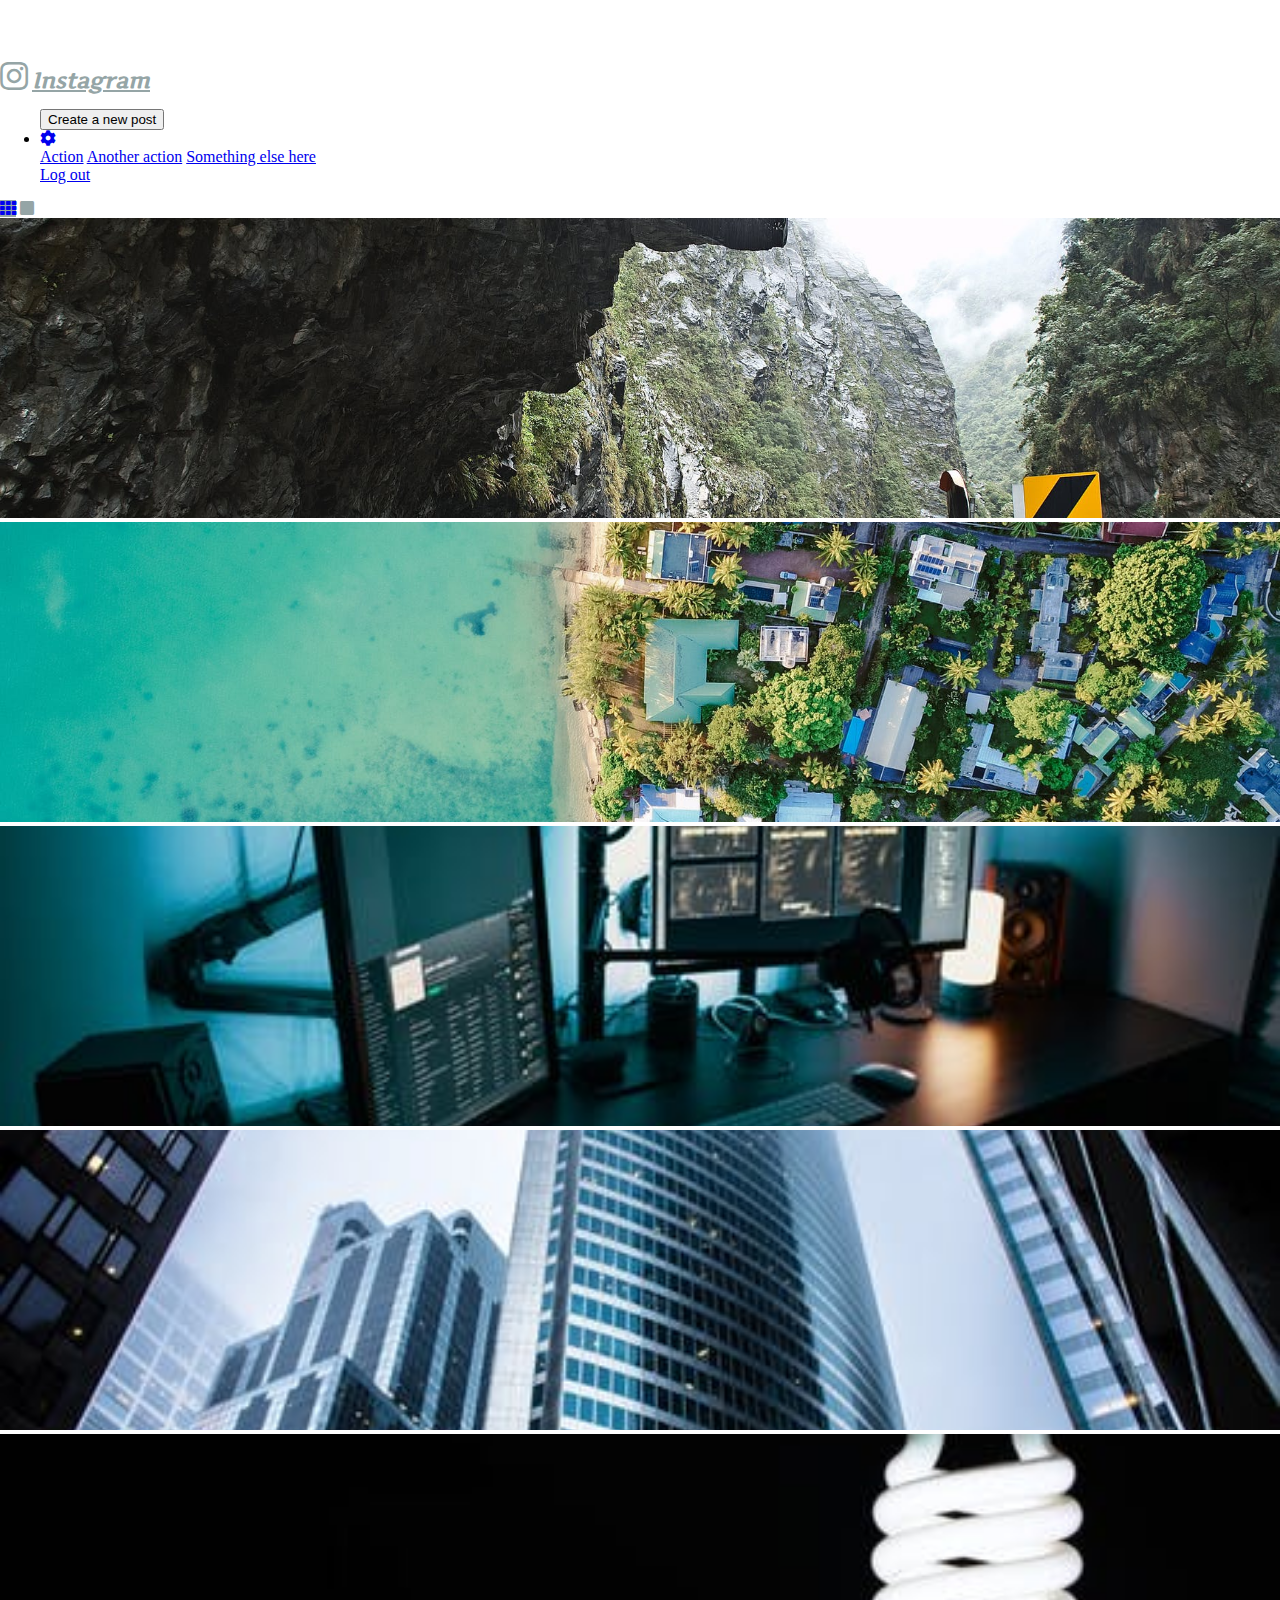
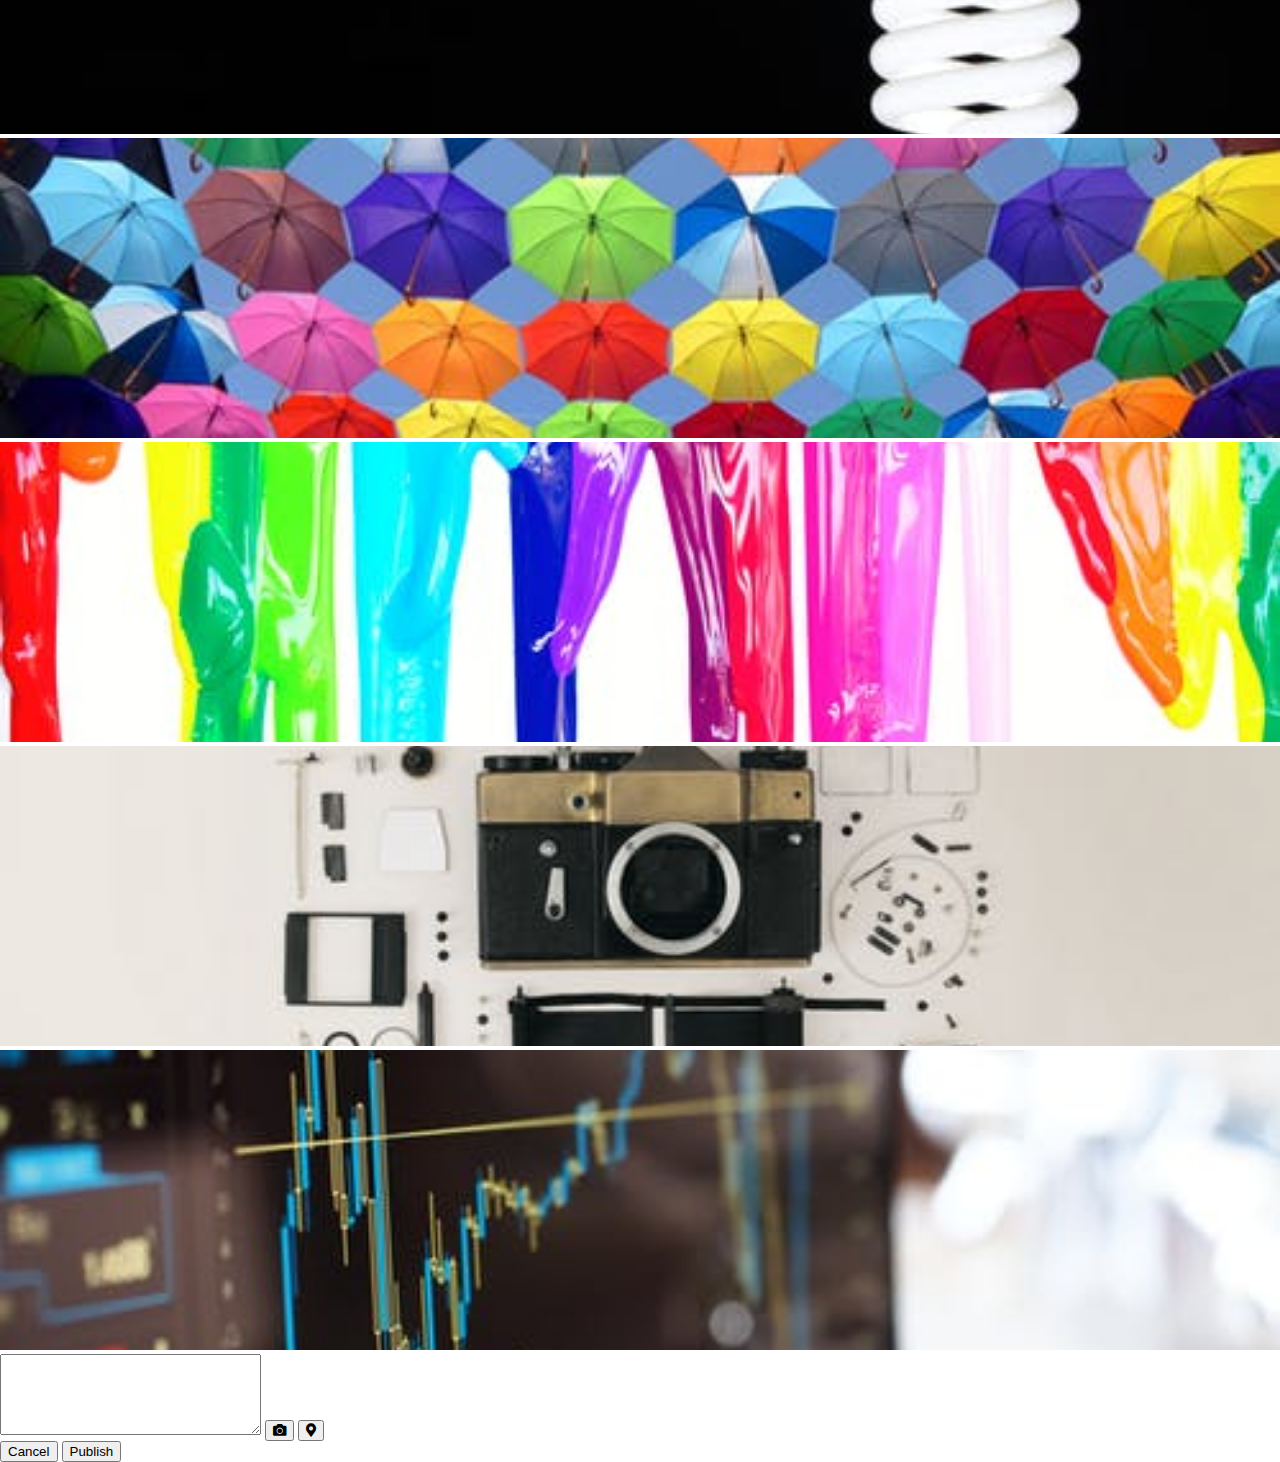
<file: index.html>
<!DOCTYPE html>
<html lang="en">
<head>
    <meta charset="UTF-8">
    <meta name="viewport" content="width=device-width, initial-scale=1.0">
    <link rel="stylesheet" href="https://cdnjs.cloudflare.com/ajax/libs/font-awesome/5.13.0/css/all.min.css">
    <link href="https://fonts.googleapis.com/css2?family=Artifika&display=swap" rel="stylesheet">
    <link rel="stylesheet" href="https://stackpath.bootstrapcdn.com/bootstrap/4.5.0/css/bootstrap.min.css" integrity="sha384-9aIt2nRpC12Uk9gS9baDl411NQApFmC26EwAOH8WgZl5MYYxFfc+NcPb1dKGj7Sk" crossorigin="anonymous">
    <link rel="stylesheet" href="style.css">
    <title>Instagram Photo Feed (with Bootstrap)</title>
</head>
<body>
    <nav class="navbar navbar-expand navbar-light bg-light fixed-top">
        <i class="fab fa-instagram fa-2x"></i>
        <a class="navbar-brand mx-2" href="#">
            <span>Instagram</span>
        </a>
        
        <ul class="navbar-nav ml-auto">

            <button id="button-green" type="button" class="btn btn-success my-2 my-sm-0 d-flex justify-content-end" data-toggle="modal" data-target="#exampleModal" data-whatever="@mdo">Create a new post</button>

            <li class="nav-item dropdown">
                    <a class="nav-link dropdown-toggle" href="#" id="navbarDropdown" role="button" data-toggle="dropdown" aria-haspopup="true" aria-expanded="false">
                        <i class="fas fa-cog"></i>
                    </a>
                <div class="dropdown-menu dropdown-menu-right" aria-labelledby="navbarDropdown">
                    <a class="dropdown-item" href="#">Action</a>
                    <a class="dropdown-item" href="#">Another action</a>
                    <a class="dropdown-item" href="#">Something else here</a>
                    <div class="dropdown-divider"></div>
                    <a class="dropdown-item" href="#">Log out</a>
                </div>
            </li>
        </ul>
         
    </nav>

    <div class="container-fluid">
        <div class="row">
            <div class="col text-center py-3" id="view">
                
                <a class="btn btn-secondary btn-sm" href="index.html"><i class="fas fa-th"></i></a>
                <a class="btn btn-default btn-sm" href="feed.html"><i class="fas fa-square"></i></a>
                
            </div>
        </div>
    </div>

    <div class="container-fluid">
        <div class="row no-gutters">
            <div class="col-4">
                <img src="road.jpeg" alt="1">
            </div>
            <div class="col-4">
                <img src="beach.jpeg" alt="2">
            </div>
            <div class="col-4">
                <img src="pc.jpeg" alt="3">
            </div>
             <div class="col-4">
                <img src="city.jpeg" alt="1">
            </div>
            <div class="col-4">
                <img src="ligth.jpeg" alt="2">
            </div>
            <div class="col-4">
                <img src="umbrellas.jpeg" alt="3">
            </div>
        
            <div class="col-4">
                <img src="colors.jpeg" alt="1">
            </div>
            <div class="col-4">
                <img src="photo.jpeg" alt="2">
            </div>
            <div class="col-4">
                <img src="business.jpeg" alt="3">
            </div>
        </div>
    
    </div>

    <div class="modal fade" id="exampleModal" tabindex="-1" role="dialog" aria-labelledby="exampleModalLabel" aria-hidden="true">
        <div class="modal-dialog">
            <div class="modal-content">
            
                <div class="modal-body">
                    <form>
                        <div class="form-group mb-1">
                            <textarea class="form-control mb-3" name="" id="" cols="30" rows="5"></textarea>
                            <button type="button" class="btn btn-light" data-dismiss="modal"><i class="fas fa-camera"></i>
                            </button>
                            <button type="button" class="btn btn-light" data-dismiss="modal"><i class="fas fa-map-marker-alt"></i>
                            </button>
                        </div>
                    </form>
                </div>
                <div class="modal-footer">
                    <button type="button" class="btn btn-light" data-dismiss="modal">Cancel</button>
                    <button type="button" class="btn btn-success">Publish</button>
                </div>
            </div>
        </div>
    </div>

    

    <script src="https://code.jquery.com/jquery-3.5.1.slim.min.js" integrity="sha384-DfXdz2htPH0lsSSs5nCTpuj/zy4C+OGpamoFVy38MVBnE+IbbVYUew+OrCXaRkfj" crossorigin="anonymous"></script>
    <script src="https://cdn.jsdelivr.net/npm/popper.js@1.16.0/dist/umd/popper.min.js" integrity="sha384-Q6E9RHvbIyZFJoft+2mJbHaEWldlvI9IOYy5n3zV9zzTtmI3UksdQRVvoxMfooAo" crossorigin="anonymous"></script>
    <script src="https://stackpath.bootstrapcdn.com/bootstrap/4.5.0/js/bootstrap.min.js" integrity="sha384-OgVRvuATP1z7JjHLkuOU7Xw704+h835Lr+6QL9UvYjZE3Ipu6Tp75j7Bh/kR0JKI" crossorigin="anonymous"></script>
</body>
</html>
</file>
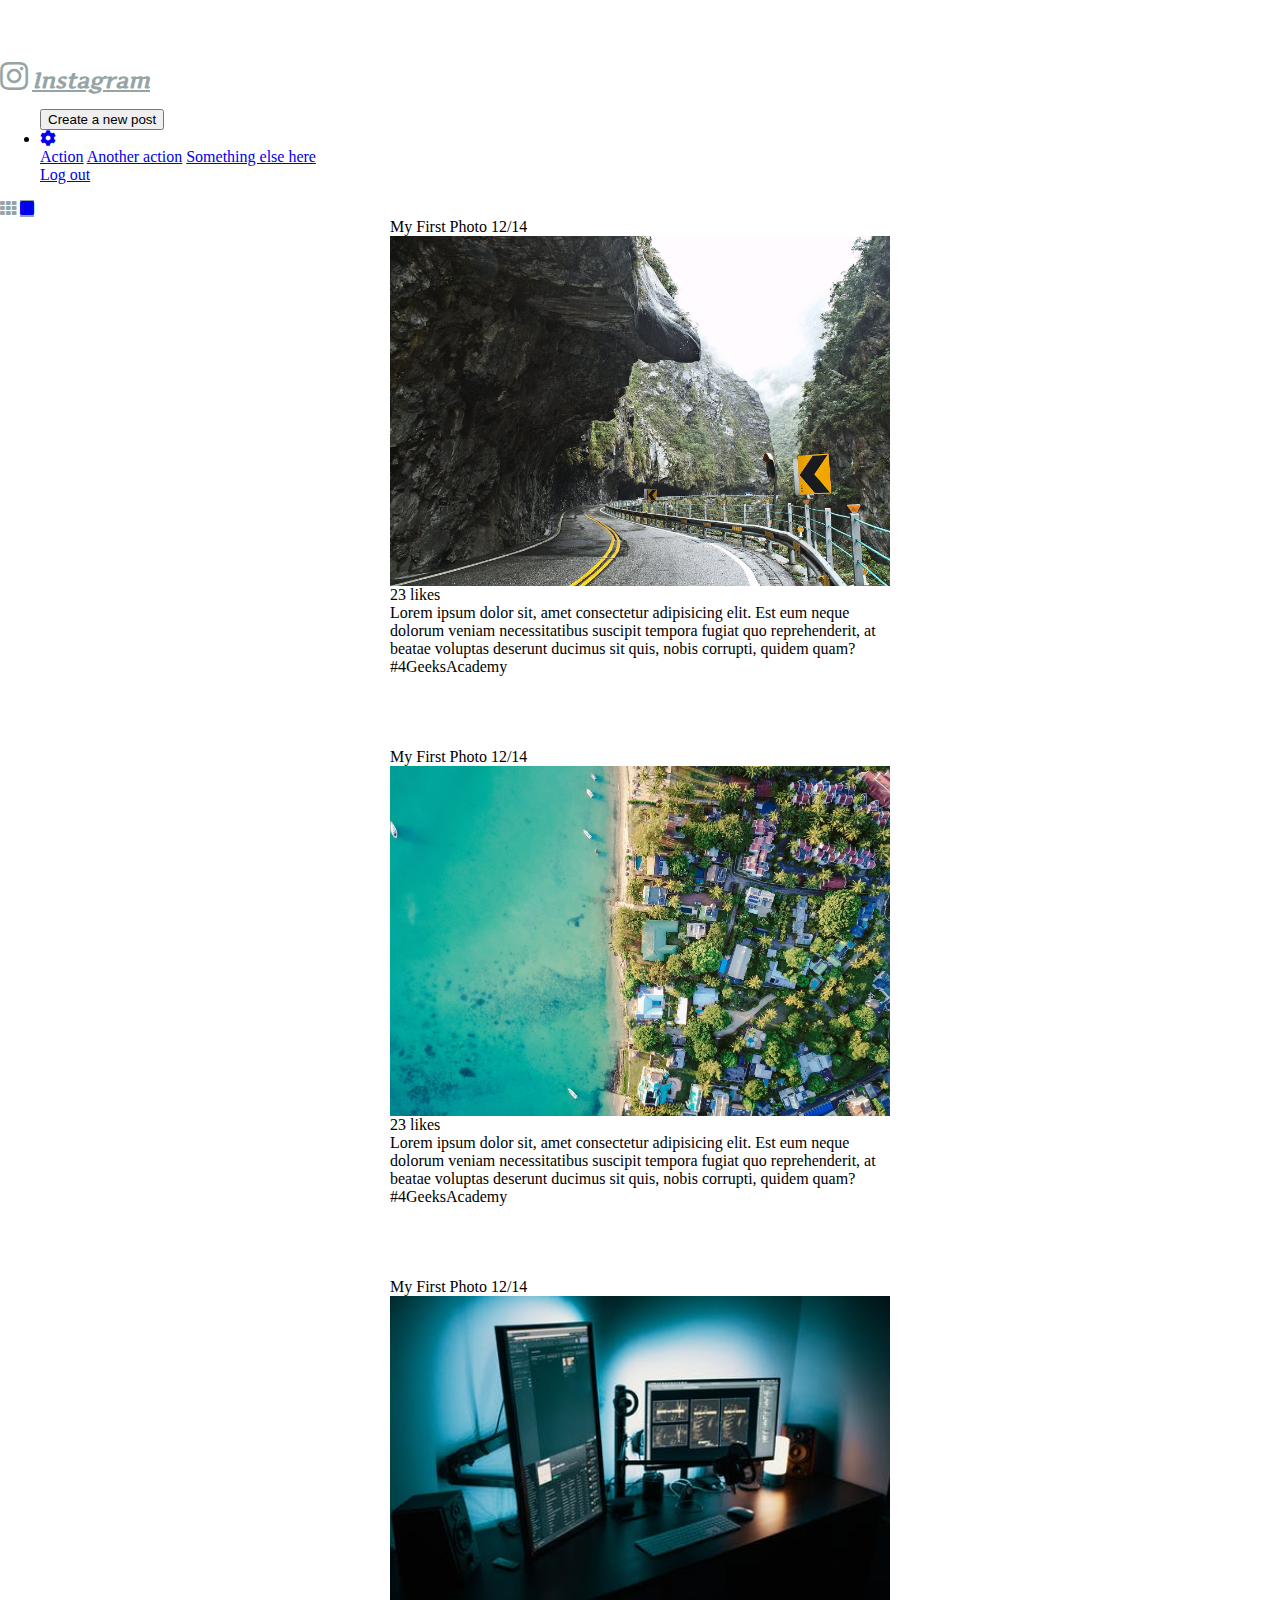
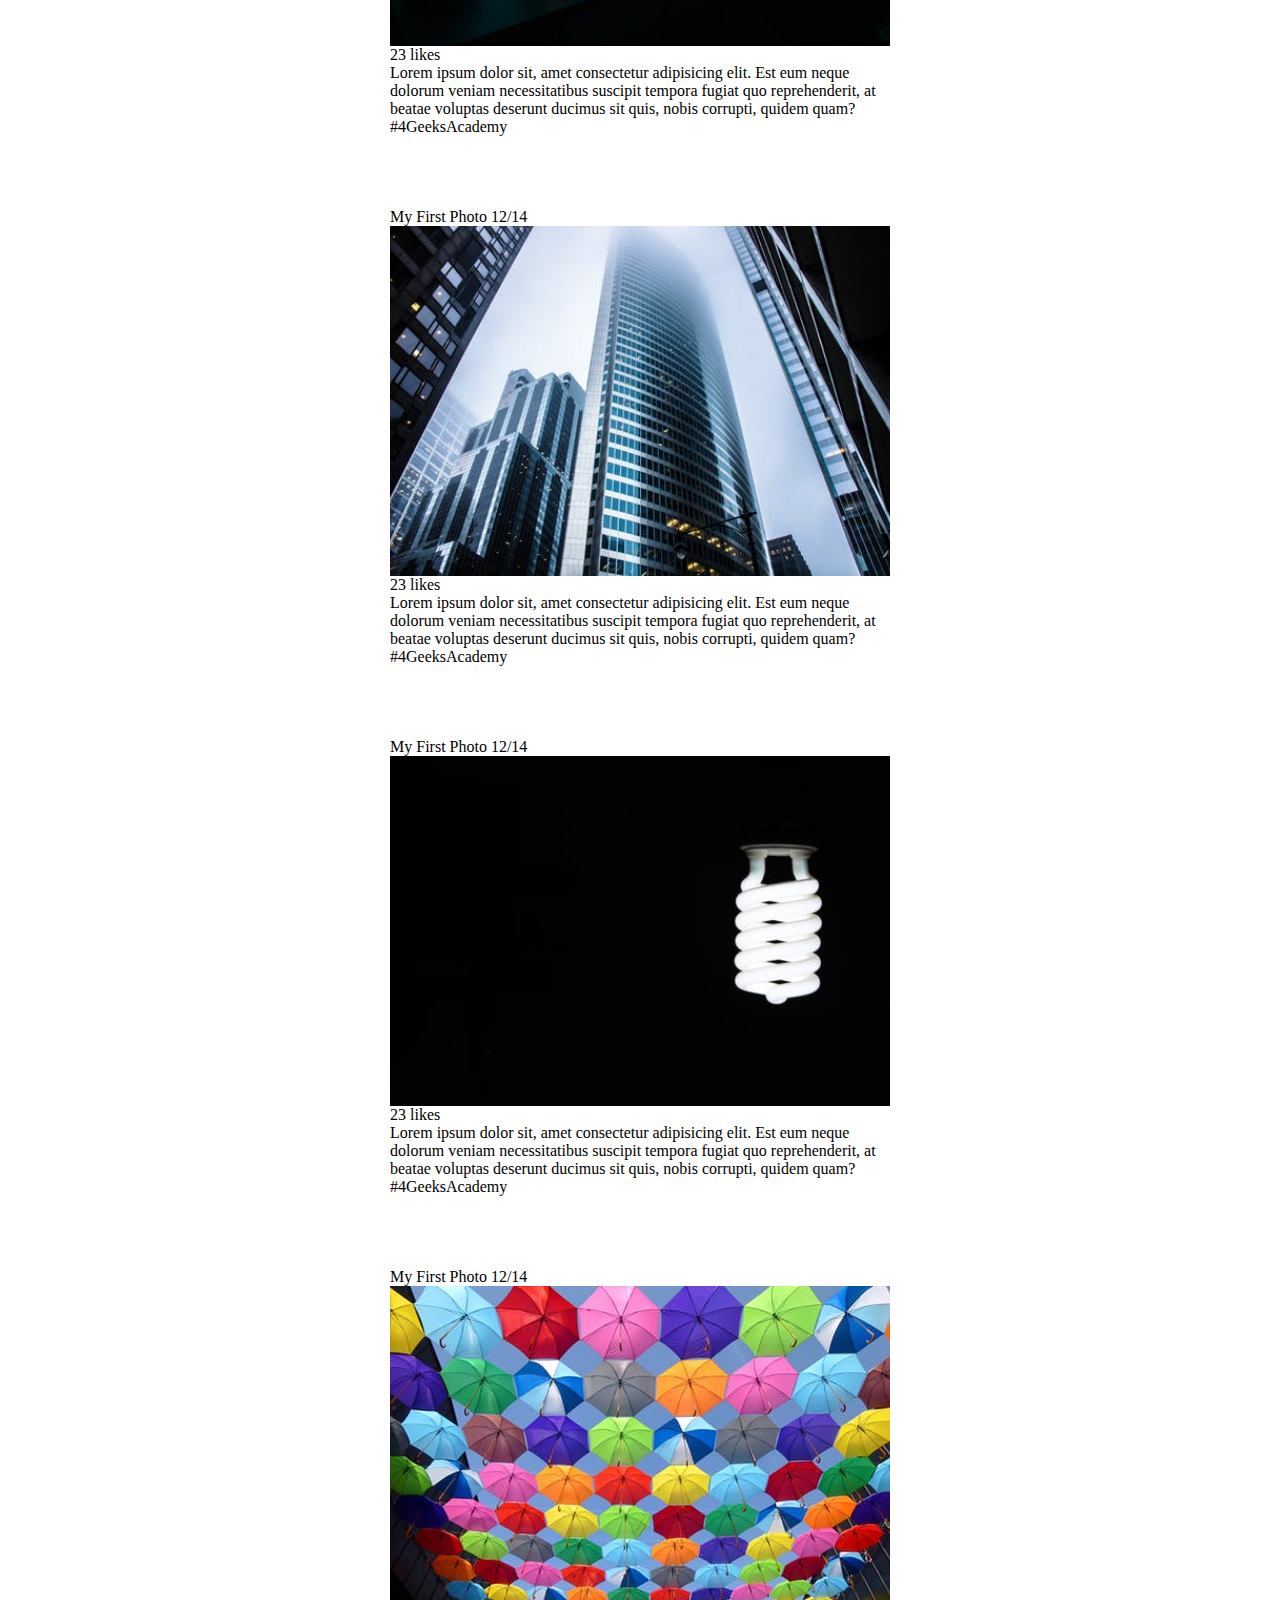
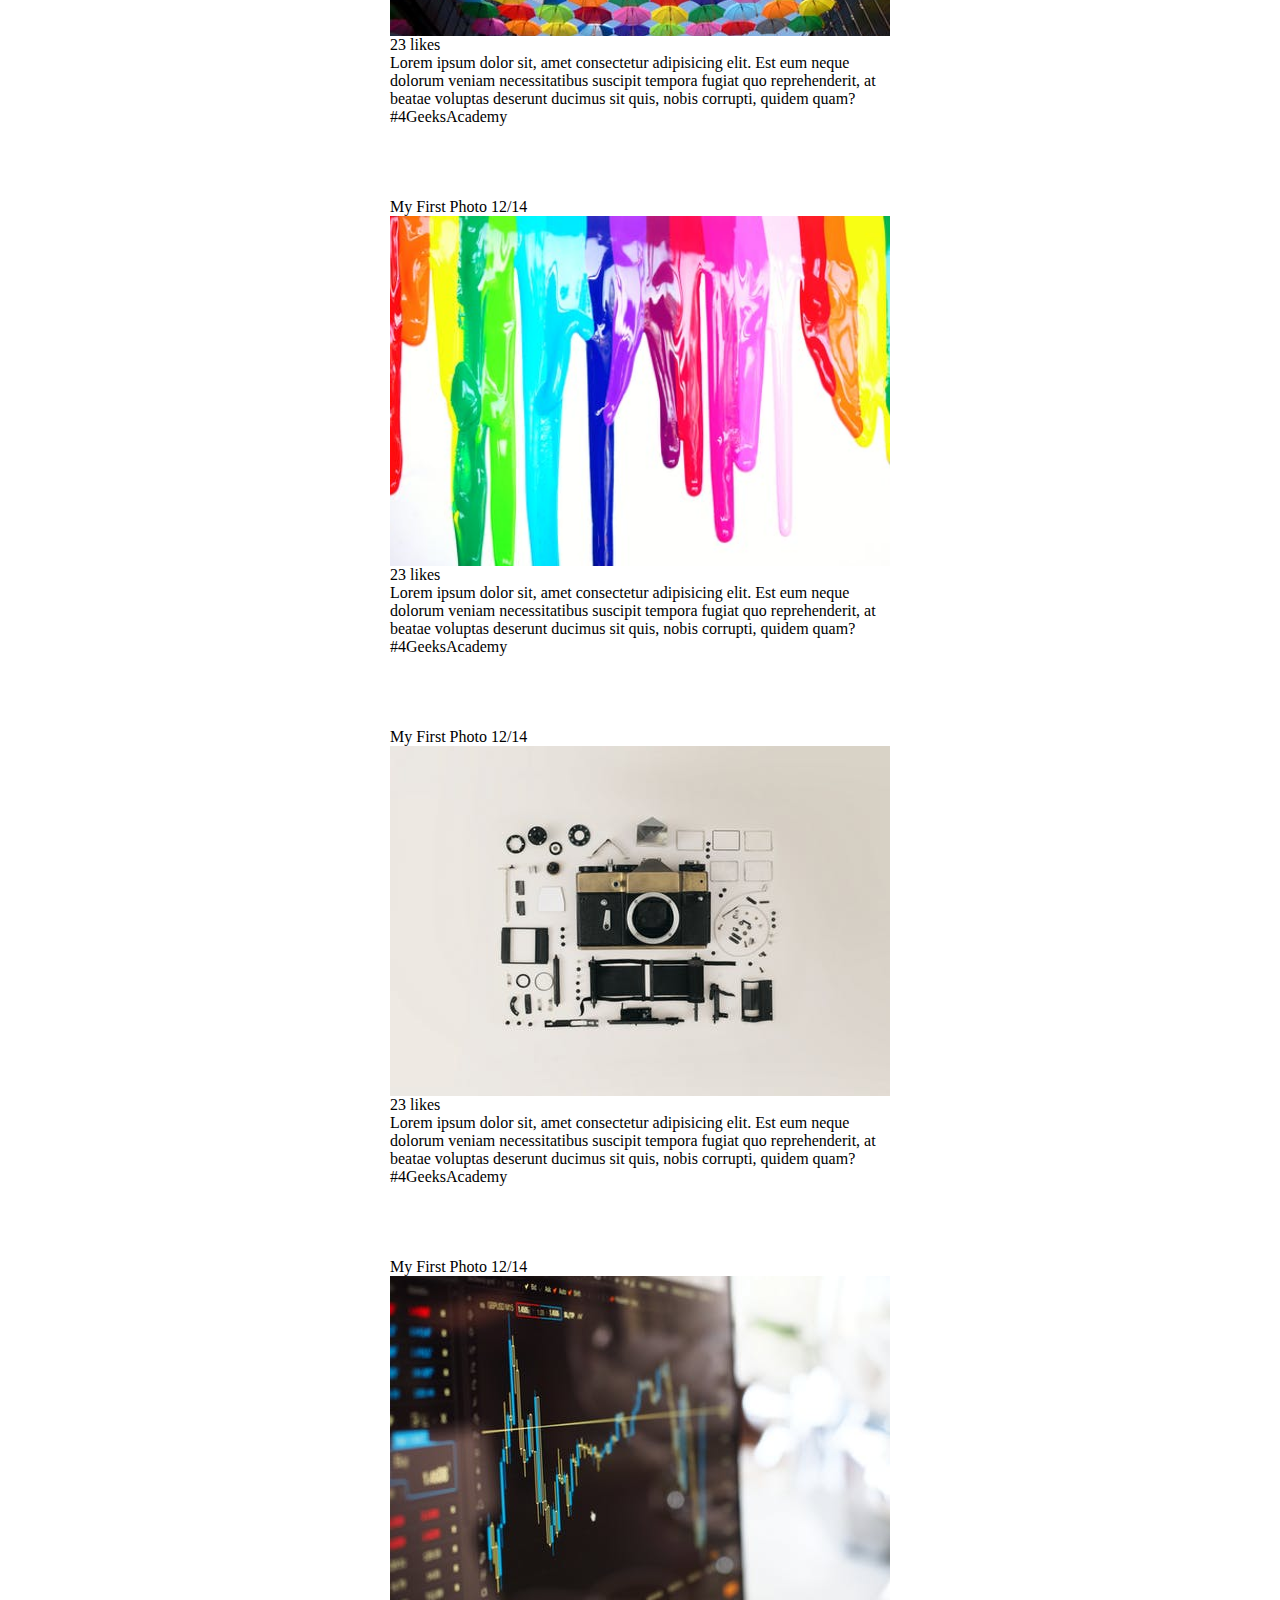
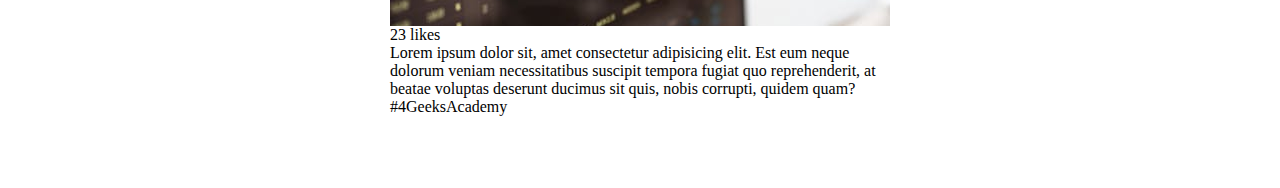
<file: feed.html>
<!DOCTYPE html>
<html lang="en">

<head>
    <meta charset="UTF-8">
    <meta name="viewport" content="width=device-width, initial-scale=1.0">

    <link rel="stylesheet" href="https://cdnjs.cloudflare.com/ajax/libs/font-awesome/5.13.0/css/all.min.css">
    <link href="https://fonts.googleapis.com/css2?family=Artifika&display=swap" rel="stylesheet">
    <link rel="stylesheet" href="https://stackpath.bootstrapcdn.com/bootstrap/4.5.0/css/bootstrap.min.css"
        integrity="sha384-9aIt2nRpC12Uk9gS9baDl411NQApFmC26EwAOH8WgZl5MYYxFfc+NcPb1dKGj7Sk" crossorigin="anonymous">

    <link rel="stylesheet" href="style.css">

    <title>Instagram Photo Feed (with Bootstrap)</title>
</head>

<body>
    <nav class="navbar navbar-expand navbar-light bg-light fixed-top">
        <i class="fab fa-instagram fa-2x"></i>
        <a class="navbar-brand mx-2" href="#">
            <span>Instagram</span>
        </a>
        
        <ul class="navbar-nav ml-auto">

            <button id="button-green" type="button" class="btn btn-success my-2 my-sm-0 d-flex justify-content-end"
                data-toggle="modal" data-target="#exampleModal" data-whatever="@mdo">Create a new post</button>

            <li class="nav-item dropdown">
                <a class="nav-link dropdown-toggle" href="#" id="navbarDropdown" role="button" data-toggle="dropdown"
                    aria-haspopup="true" aria-expanded="false">
                    <i class="fas fa-cog"></i>
                </a>
                <div class="dropdown-menu dropdown-menu-right" aria-labelledby="navbarDropdown">
                    <a class="dropdown-item" href="#">Action</a>
                    <a class="dropdown-item" href="#">Another action</a>
                    <a class="dropdown-item" href="#">Something else here</a>
                    <div class="dropdown-divider"></div>
                    <a class="dropdown-item" href="#">Log out</a>
                </div>
            </li>
        </ul>

    </nav>

    <div class="container-fluid">
        <div class="row">
            <div class="col text-center py-3" id="view">

                <a class="btn btn-default btn-sm" href="index.html"><i class="fas fa-th"></i></a>
                <a class="btn btn-secondary btn-sm" href="feed.html"><i class="fas fa-square"></i></a>

            </div>
        </div>
    </div>

    <div class="card">

        <div class="card-header bg-transparent d-flex justify-content-between">
            My First Photo
            <span>12/14</span>
        </div>

        <div class="card-body">
            <img src="road.jpeg" alt="foto">
        </div>

        <div class="card-footer bg-transparent">
            <div class="likes">
                23 likes
            </div>
            <div class="description">
                Lorem ipsum dolor sit, amet consectetur adipisicing elit. Est eum neque dolorum veniam necessitatibus
                suscipit tempora fugiat quo reprehenderit, at beatae voluptas deserunt ducimus sit quis, nobis corrupti,
                quidem quam?
            </div>
            <div class="comments font-weight-bold">
                #4GeeksAcademy
            </div>
        </div>

    </div>

    <div class="card">

        <div class="card-header bg-transparent d-flex justify-content-between">
            My First Photo
            <span>12/14</span>
        </div>

        <div class="card-body">
            <img src="beach.jpeg" alt="foto">
        </div>

        <div class="card-footer bg-transparent">
            <div class="likes">
                23 likes
            </div>
            <div class="description">
                Lorem ipsum dolor sit, amet consectetur adipisicing elit. Est eum neque dolorum veniam necessitatibus
                suscipit tempora fugiat quo reprehenderit, at beatae voluptas deserunt ducimus sit quis, nobis corrupti,
                quidem quam?
            </div>
            <div class="comments font-weight-bold">
                #4GeeksAcademy
            </div>
        </div>
    </div>
    <div class="card">

        <div class="card-header bg-transparent d-flex justify-content-between">
            My First Photo
            <span>12/14</span>
        </div>

        <div class="card-body">
            <img src="pc.jpeg" alt="foto">
        </div>

        <div class="card-footer bg-transparent">
            <div class="likes">
                23 likes
            </div>
            <div class="description">
                Lorem ipsum dolor sit, amet consectetur adipisicing elit. Est eum neque dolorum veniam necessitatibus
                suscipit tempora fugiat quo reprehenderit, at beatae voluptas deserunt ducimus sit quis, nobis corrupti,
                quidem quam?
            </div>
            <div class="comments font-weight-bold">
                #4GeeksAcademy
            </div>
        </div>
    </div>

    <div class="card">

        <div class="card-header bg-transparent d-flex justify-content-between">
            My First Photo
            <span>12/14</span>
        </div>

        <div class="card-body">
            <img src="city.jpeg" alt="foto">
        </div>

        <div class="card-footer bg-transparent">
            <div class="likes">
                23 likes
            </div>
            <div class="description">
                Lorem ipsum dolor sit, amet consectetur adipisicing elit. Est eum neque dolorum veniam necessitatibus
                suscipit tempora fugiat quo reprehenderit, at beatae voluptas deserunt ducimus sit quis, nobis corrupti,
                quidem quam?
            </div>
            <div class="comments font-weight-bold">
                #4GeeksAcademy
            </div>
        </div>
    </div>

    <div class="card">

        <div class="card-header bg-transparent d-flex justify-content-between">
            My First Photo
            <span>12/14</span>
        </div>

        <div class="card-body">
            <img src="ligth.jpeg" alt="foto">
        </div>

        <div class="card-footer bg-transparent">
            <div class="likes">
                23 likes
            </div>
            <div class="description">
                Lorem ipsum dolor sit, amet consectetur adipisicing elit. Est eum neque dolorum veniam necessitatibus
                suscipit tempora fugiat quo reprehenderit, at beatae voluptas deserunt ducimus sit quis, nobis corrupti,
                quidem quam?
            </div>
            <div class="comments font-weight-bold">
                #4GeeksAcademy
            </div>
        </div>
    </div>

    <div class="card">

        <div class="card-header bg-transparent d-flex justify-content-between">
            My First Photo
            <span>12/14</span>
        </div>

        <div class="card-body">
            <img src="umbrellas.jpeg" alt="foto">
        </div>

        <div class="card-footer bg-transparent">
            <div class="likes">
                23 likes
            </div>
            <div class="description">
                Lorem ipsum dolor sit, amet consectetur adipisicing elit. Est eum neque dolorum veniam necessitatibus
                suscipit tempora fugiat quo reprehenderit, at beatae voluptas deserunt ducimus sit quis, nobis corrupti,
                quidem quam?
            </div>
            <div class="comments font-weight-bold">
                #4GeeksAcademy
            </div>
        </div>
    </div>

    <div class="card">

        <div class="card-header bg-transparent d-flex justify-content-between">
            My First Photo
            <span>12/14</span>
        </div>

        <div class="card-body">
            <img src="colors.jpeg" alt="foto">
        </div>

        <div class="card-footer bg-transparent">
            <div class="likes">
                23 likes
            </div>
            <div class="description">
                Lorem ipsum dolor sit, amet consectetur adipisicing elit. Est eum neque dolorum veniam necessitatibus
                suscipit tempora fugiat quo reprehenderit, at beatae voluptas deserunt ducimus sit quis, nobis corrupti,
                quidem quam?
            </div>
            <div class="comments font-weight-bold">
                #4GeeksAcademy
            </div>
        </div>
    </div>

    <div class="card">

        <div class="card-header bg-transparent d-flex justify-content-between">
            My First Photo
            <span>12/14</span>
        </div>

        <div class="card-body">
            <img src="photo.jpeg" alt="foto">
        </div>

        <div class="card-footer bg-transparent">
            <div class="likes">
                23 likes
            </div>
            <div class="description">
                Lorem ipsum dolor sit, amet consectetur adipisicing elit. Est eum neque dolorum veniam necessitatibus
                suscipit tempora fugiat quo reprehenderit, at beatae voluptas deserunt ducimus sit quis, nobis corrupti,
                quidem quam?
            </div>
            <div class="comments font-weight-bold">
                #4GeeksAcademy
            </div>
        </div>
    </div>

    <div class="card">

        <div class="card-header bg-transparent d-flex justify-content-between">
            My First Photo
            <span>12/14</span>
        </div>

        <div class="card-body">
            <img src="business.jpeg" alt="foto">
        </div>

        <div class="card-footer bg-transparent">
            <div class="likes">
                23 likes
            </div>
            <div class="description">
                Lorem ipsum dolor sit, amet consectetur adipisicing elit. Est eum neque dolorum veniam necessitatibus
                suscipit tempora fugiat quo reprehenderit, at beatae voluptas deserunt ducimus sit quis, nobis corrupti,
                quidem quam?
            </div>
            <div class="comments font-weight-bold">
                #4GeeksAcademy
            </div>
        </div>
    </div>

    <script src="https://code.jquery.com/jquery-3.5.1.slim.min.js"
        integrity="sha384-DfXdz2htPH0lsSSs5nCTpuj/zy4C+OGpamoFVy38MVBnE+IbbVYUew+OrCXaRkfj"
        crossorigin="anonymous"></script>
    <script src="https://cdn.jsdelivr.net/npm/popper.js@1.16.0/dist/umd/popper.min.js"
        integrity="sha384-Q6E9RHvbIyZFJoft+2mJbHaEWldlvI9IOYy5n3zV9zzTtmI3UksdQRVvoxMfooAo"
        crossorigin="anonymous"></script>
    <script src="https://stackpath.bootstrapcdn.com/bootstrap/4.5.0/js/bootstrap.min.js"
        integrity="sha384-OgVRvuATP1z7JjHLkuOU7Xw704+h835Lr+6QL9UvYjZE3Ipu6Tp75j7Bh/kR0JKI"
        crossorigin="anonymous"></script>
</body>

</html>
</file>
<file: style.css>
body {
    margin: 0px;
    padding-top: 60px;
}

.fa-instagram {
    color: #95a5a6;
}
.navbar .navbar-brand {
    font-style: italic;
    font-weight: bold;
    font-family: 'Artifika', serif;
    color: #95a5a6;
    font-size: 22px;
}
.navbar .navbar-brand i{
    font-size: 22px;
}

.navbar .navbar-brand:hover {
    color: #95a5a6;
}

.btn-default {
    color:#95a5a6;
    border: none;
}
.btn-default:hover {
    background-color: #666666;
    color:white;
}
.btn-secondary {
    background-color:#95a5a6;
    border: none;
}
.btn-secondary:hover {
    background-color: #95a5a6;
}
.col-4 img {
    object-fit: cover;
    width: 100%;
    height: 300px;
}

.card {
    width: 500px;
    height: 500px;
    margin-bottom: 30px;
    margin-left: auto;
    margin-right: auto;
}
/* .card-header span{
    float: right;
} */
.card-body {
    width: 100%;
    height: 70%;
    padding: 0px;
}
.card-body img {
    width: 100%;
    height: 100%;
    object-fit: cover; 
}
</file>
